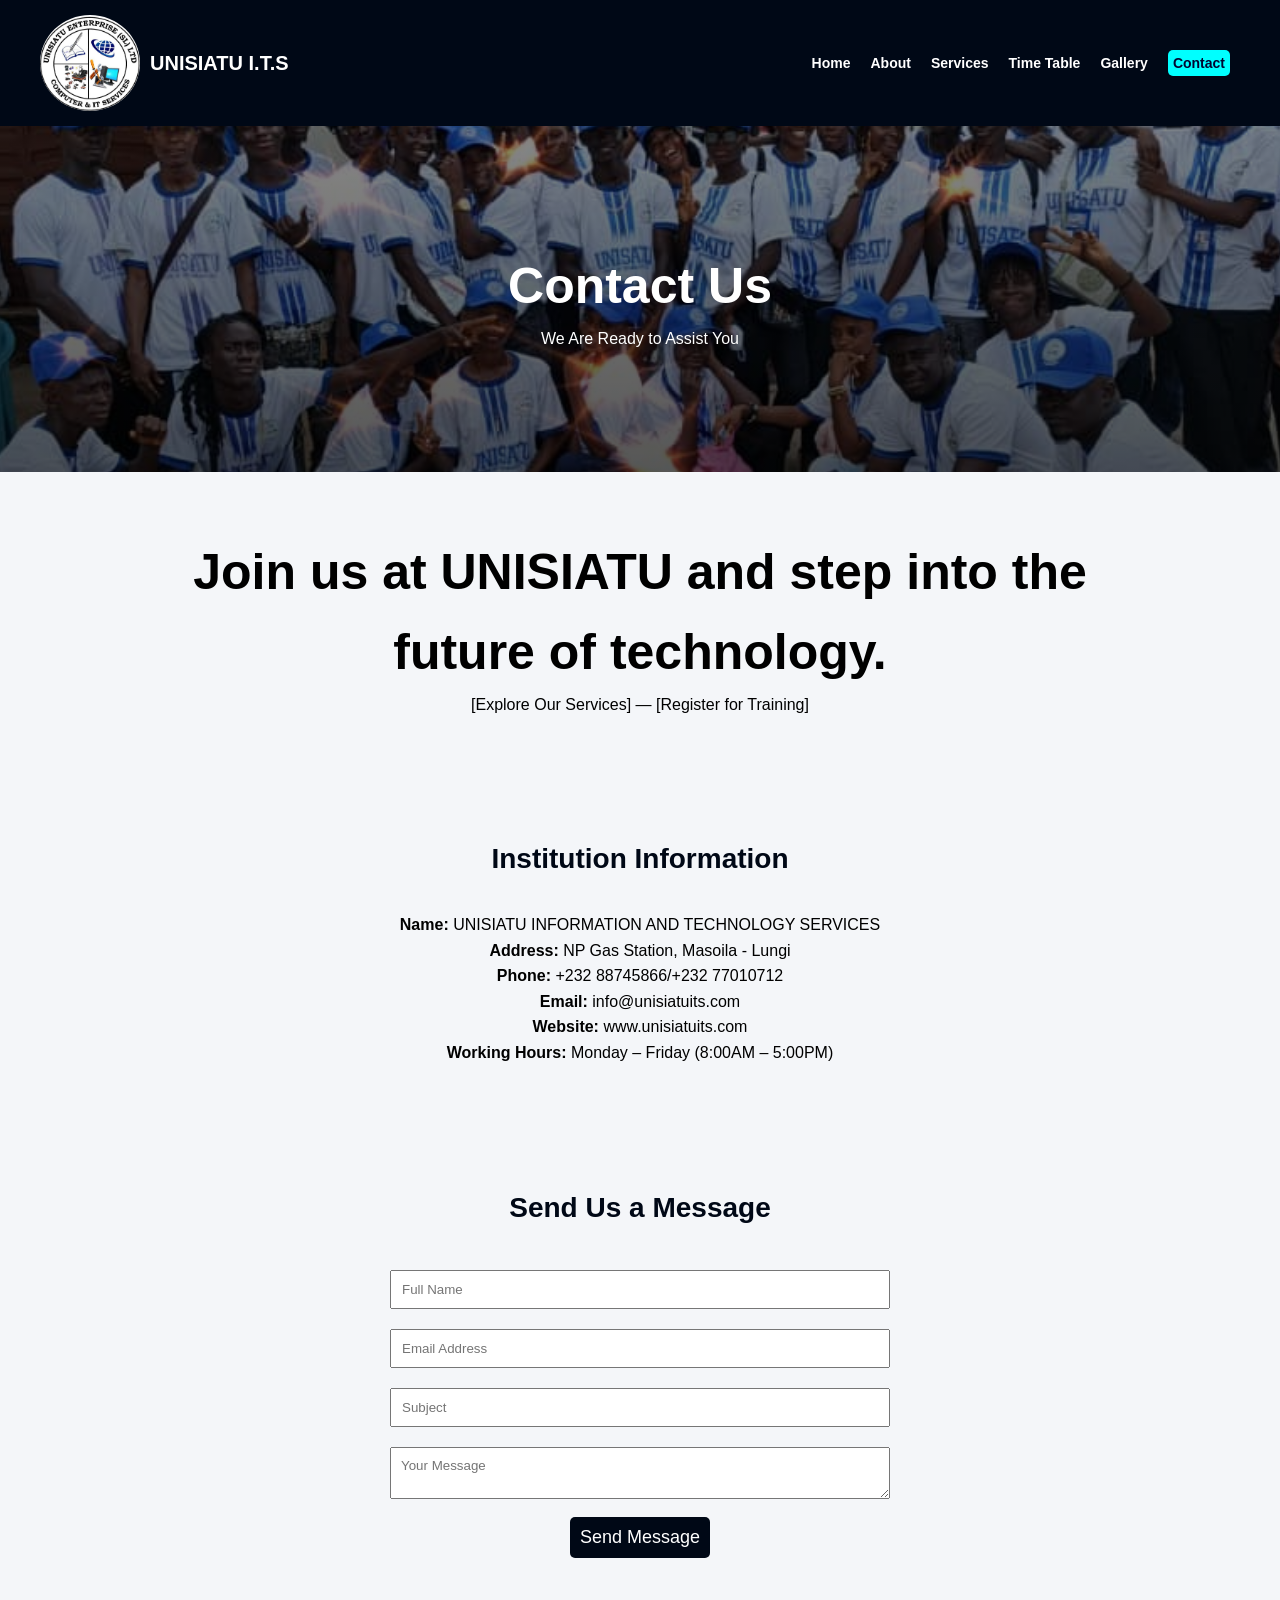
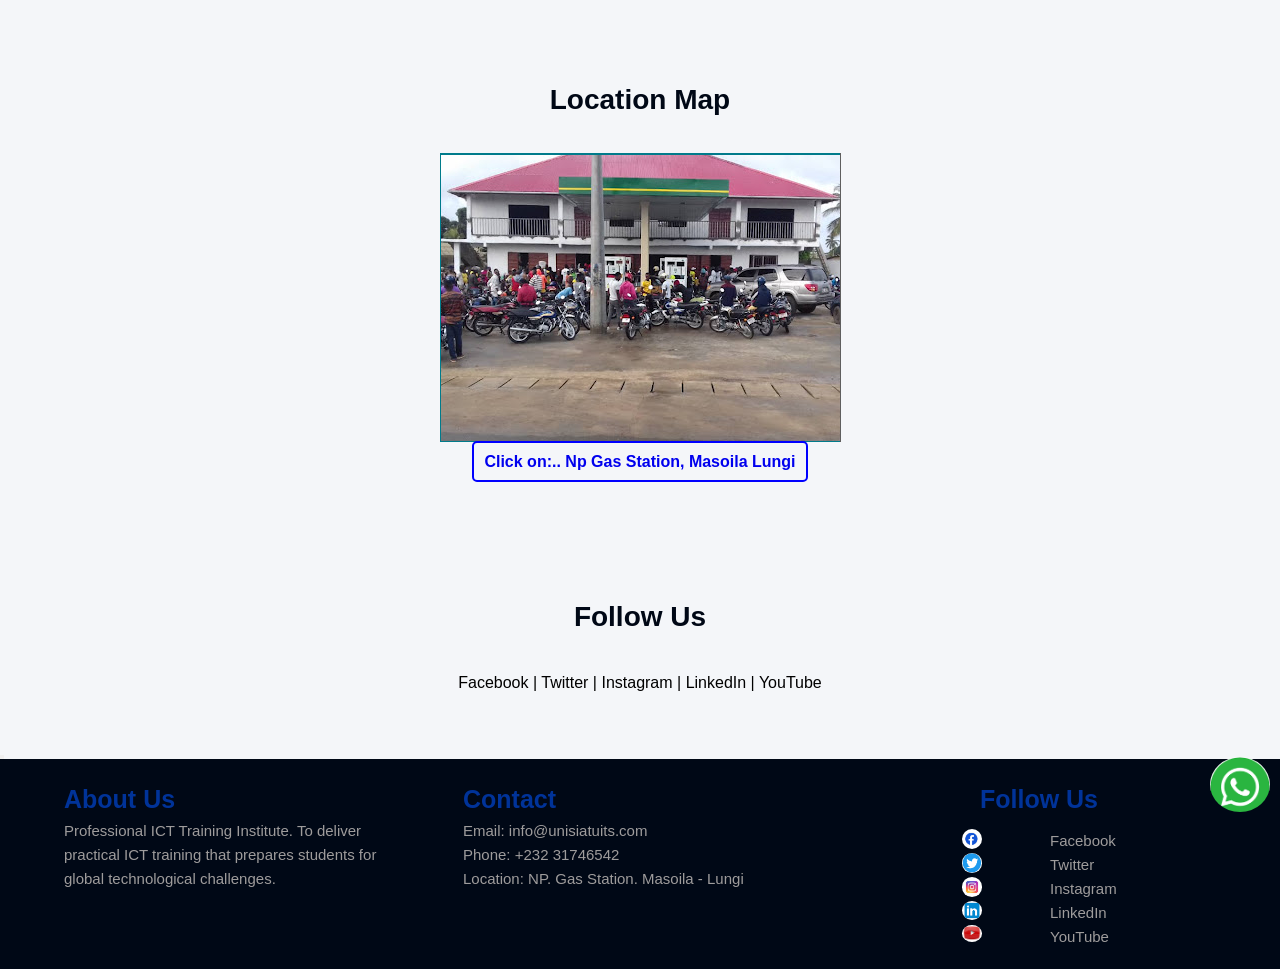
<file: contact.html>
<!DOCTYPE html>
<html>

<head>
  <title>Contact Us - UNISIATU I.T.S</title>
  <link rel="stylesheet" href="./css/style.css">
</head>

<body>

  <header>
    <div class="logo">
      <img src="./images/unisiatu logo.png" alt="unisiatu logo">
      <p>UNISIATU I.T.S</p>
    </div>
    <nav>
      <ul>
        <li><a href="index.html">Home</a></li>
        <li><a href="about.html">About</a></li>
        <li><a href="services.html">Services</a></li>
        <li><a href="timetable.html">Time Table</a></li>
        <li><a href="gallery.html">Gallery</a></li>
        <li><a href="contact.html" class="active">Contact</a></li>
      </ul>
    </nav>
  </header>

  <section class="hero">
    <h1>Contact Us</h1>
    <p>We Are Ready to Assist You</p>
  </section>

  <section>
    <h1>Join us at UNISIATU and step into the future of technology.</h1>
    <p>[Explore Our Services] — [Register for Training]
    </p>
  </section>
  <section>
    <h2 class="section-title">Institution Information</h2>
    <p><strong>Name:</strong> UNISIATU INFORMATION AND TECHNOLOGY SERVICES</p>
    <p><strong>Address:</strong> NP Gas Station, Masoila - Lungi </p>
    <p><strong>Phone:</strong> +232 88745866/+232 77010712</p>
    <p><strong>Email:</strong> info@unisiatuits.com</p>
    <p><strong>Website:</strong> www.unisiatuits.com</p>
    <p><strong>Working Hours:</strong> Monday – Friday (8:00AM – 5:00PM)</p>
  </section>

  <section>
    <h2 class="section-title">Send Us a Message</h2>
    <form>
      <input type="text" placeholder="Full Name" required>
      <input type="email" placeholder="Email Address" required>
      <input type="text" placeholder="Subject" required>
      <textarea placeholder="Your Message"></textarea>
      <button style="border-radius: 5px;"><a href="https://wa.me/23231746542" target="_blank"
          style="text-decoration: none; color: white;">Send Message</a></button>
    </form>
  </section>

  <section>
    <h2 class="section-title">Location Map</h2>
    <a href="https://maps.app.goo.gl/gE3BAxGTrnsXRcr2A"><img src="./images/unisiatu buinding.png" alt=""></a>
    <p><a href="https://maps.app.goo.gl/gE3BAxGTrnsXRcr2A"
        style="text-decoration: none; font-weight: bold; border: 2px solid blue; border-radius: 5px; padding: 10px;">Click
        on:.. Np Gas Station, Masoila Lungi</a></p>
  </section>

  <section>
    <h2 class="section-title">Follow Us</h2>
    <p>Facebook | Twitter | Instagram | LinkedIn | YouTube</p>
  </section>

  <div  class="whatsapp">
    <button><a href="https://wa.me/23288745866" target="_blank"><img class="wa-me" src="./images/whatsapp.png" alt=""></a></button>
  </div>

  <footer>
    <div class="footer-container">
      <div>
        <h3>About Us</h3>
        <p>Professional ICT Training Institute. To deliver practical ICT training that prepares students for global
          technological challenges.</p>
      </div>
      <div>
        <h3>Contact</h3>
        <p>Email: info@unisiatuits.com</p>
        <p>Phone: +232 31746542</p>
        <p>Location: NP. Gas Station. Masoila - Lungi</p>
      </div>
      <div>
        <h3 class="fot">Follow Us</h3>
        <div>
          <div class="us">
            <img class="icons" src="./images/facebook.png" alt="">
            <p>Facebook</p>
          </div>
          <div class="us"><img class="icons" src="./images/tweeter.png" alt="">
            <p>Twitter</p>
          </div>

          <div class="us"><img class="icons" src="./images/Instagram.jpeg" alt="">
            <p>Instagram</p>
          </div>
          <div class="us"><img class="icons" src="./images/linkedin.png" alt="">
            <p>LinkedIn</p>
          </div>
          <div class="us"><img class="icons" src="./images/youtube.jpeg" alt="">
            <p>YouTube</p>
          </div>
        </div>
      </div>
    </div>

  </footer>

</body>

</html>
</file>
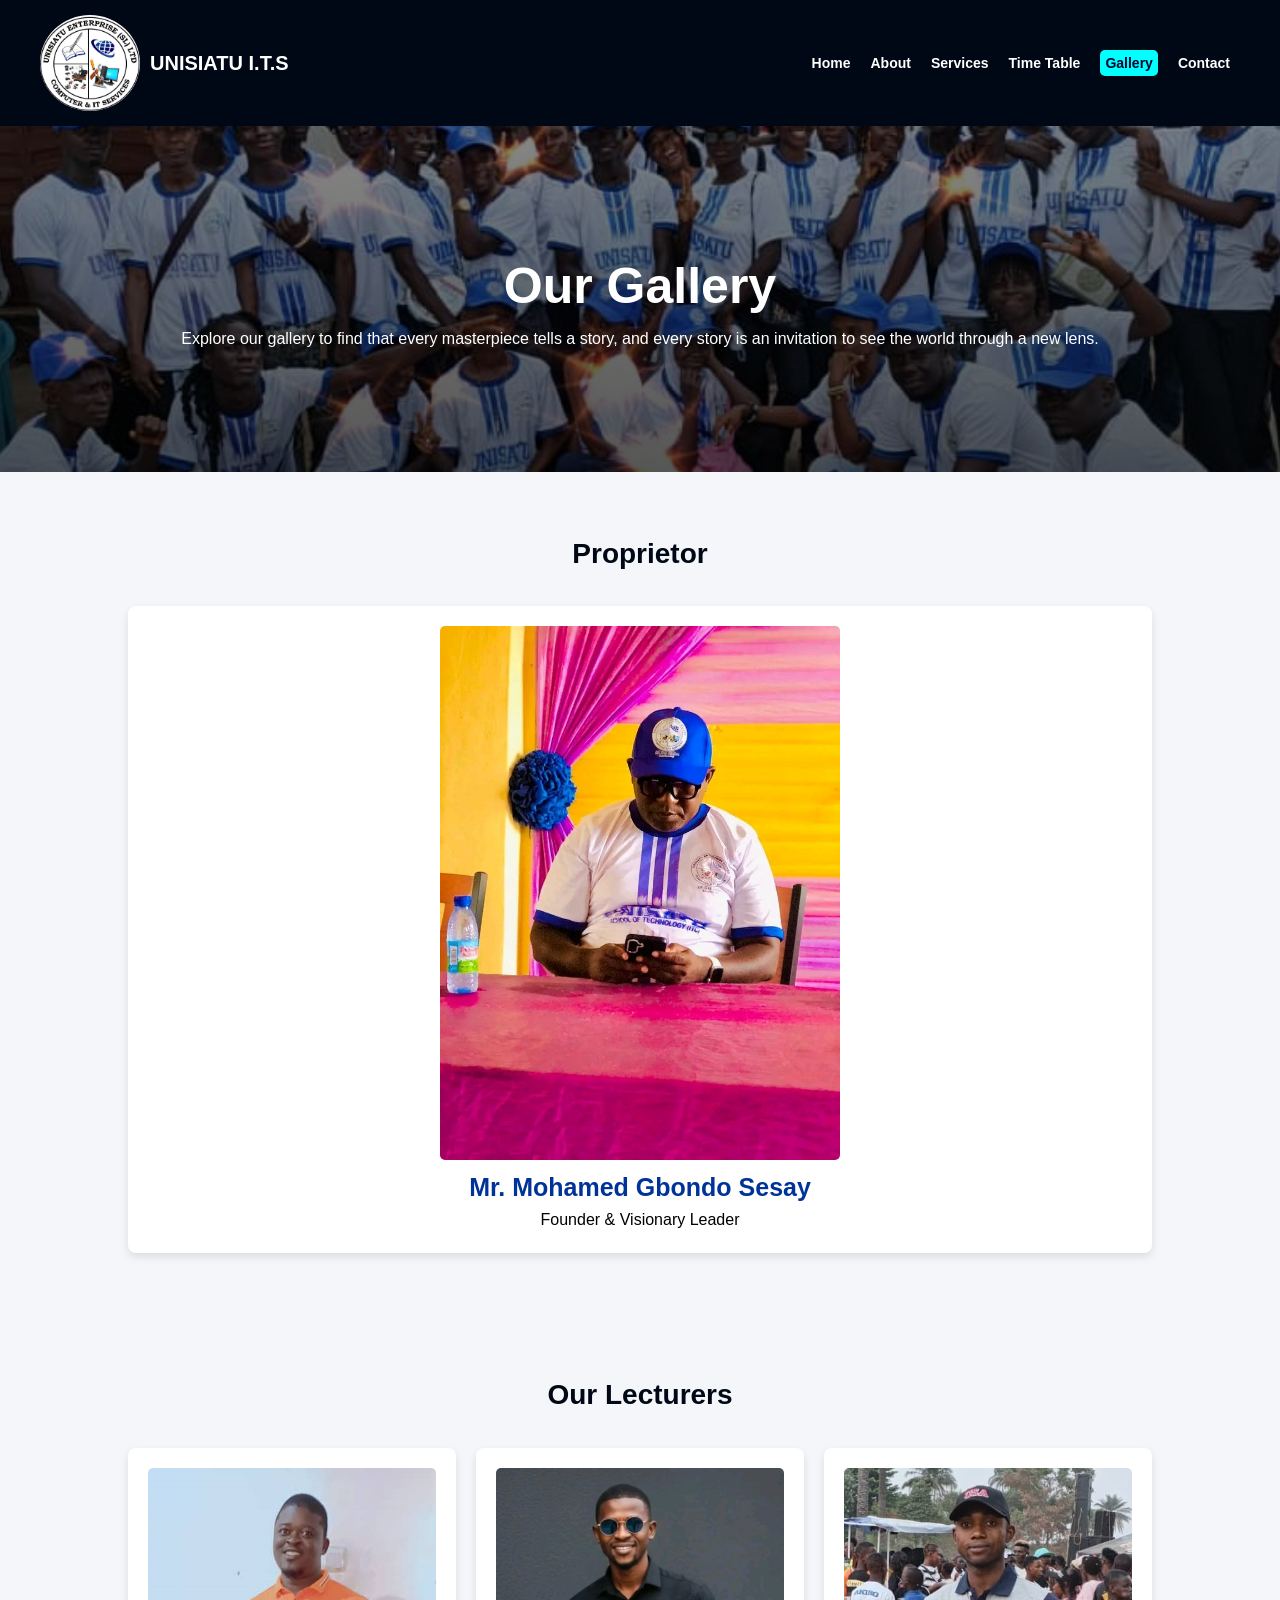
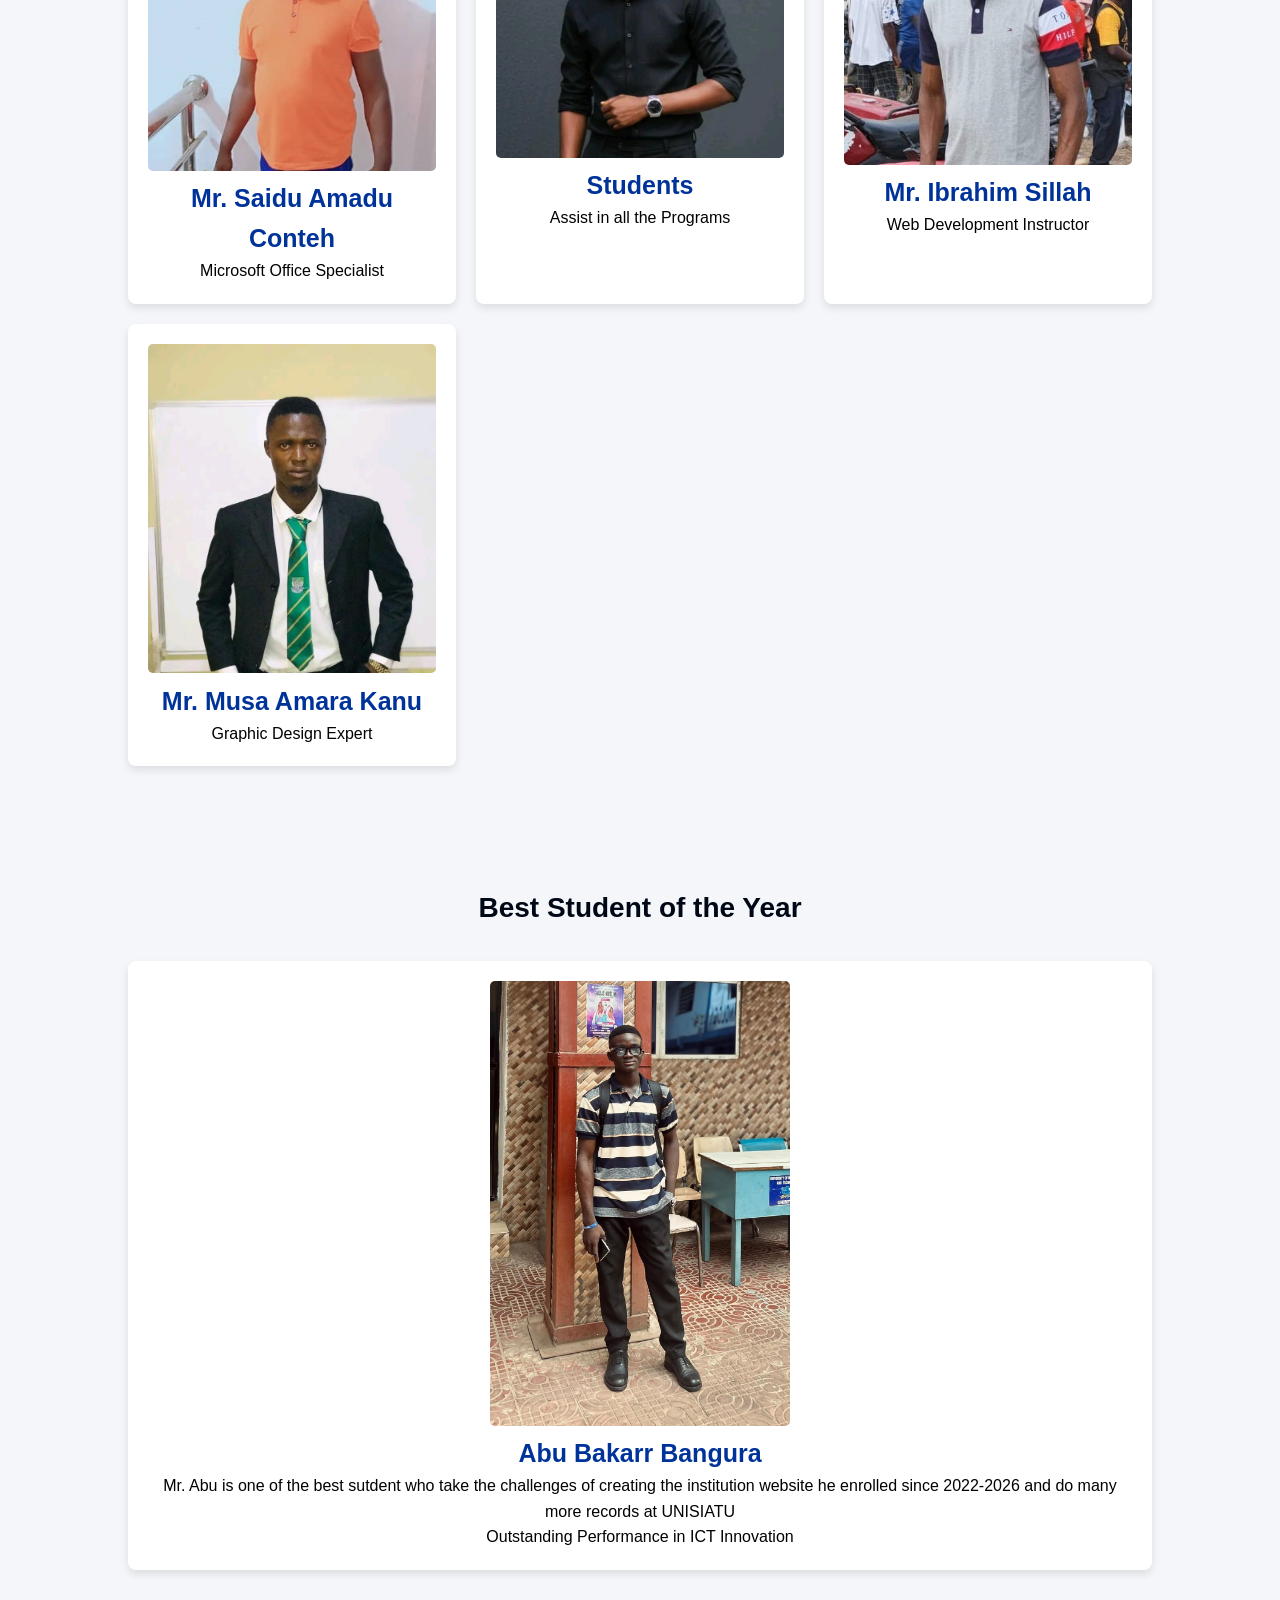
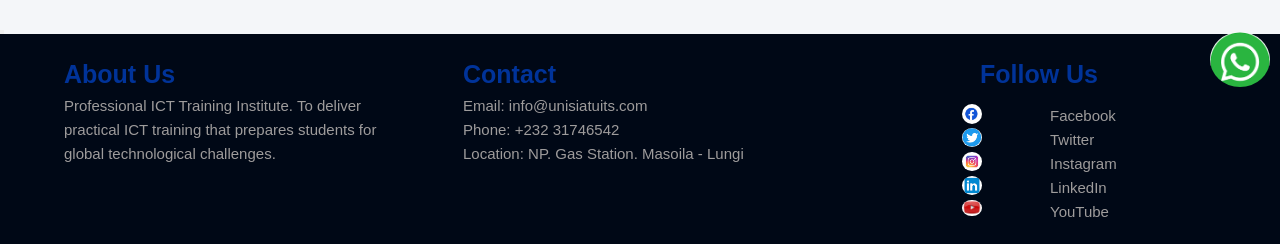
<file: gallery.html>
<!DOCTYPE html>
<html>

<head>
  <title>Gallery - UNISIATU I.T.S</title>
  <link rel="stylesheet" href="./css/style.css">
</head>

<body>

  <header>
    <div class="logo">
      <img src="./images/unisiatu logo.png" alt="unisiatu logo">
      <p>UNISIATU I.T.S</p>
    </div>
    <nav>
      <ul>
        <li><a href="index.html">Home</a></li>
        <li><a href="about.html">About</a></li>
        <li><a href="services.html">Services</a></li>
        <li><a href="timetable.html">Time Table</a></li>
        <li><a href="gallery.html" class="active">Gallery</a></li>
        <li><a href="contact.html">Contact</a></li>
      </ul>
    </nav>
  </header>

  <section class="hero">
    <h1>Our Gallery</h1>
    <p>Explore our gallery to find that every masterpiece tells a story, and every story is an invitation to see the world through a new lens.</p>
  </section>

  <section>
    <h2 class="section-title">Proprietor</h2>
    <div class="card">
      <img src="./images/mohamed gbondo (2).png" alt="gbondo" style="max-width: 400PX" ;>
      <h3>Mr. Mohamed Gbondo Sesay</h3>
      <p>Founder & Visionary Leader</p>
    </div>
  </section>

  <section>
    <h2 class="section-title">Our Lecturers</h2>
    <div class="card-container">
      <div class="card">
        <img src="./images/mr. sac.jpeg" alt="">
        <h3>Mr. Saidu Amadu Conteh</h3>
        <p>Microsoft Office Specialist</p>
      </div>
      <div class="card">
        <img src="./images/amara.jpeg" alt="">
        <h3>Students</h3>
        <p>Assist in all the Programs</p>
      </div>
      <div class="card">
        <img src="./images/sillah.jpeg" alt="">
        <h3>Mr. Ibrahim Sillah</h3>
        <p>Web Development Instructor</p>
      </div>
      <div class="card">
        <img src="./images/musa.jpeg" alt="">
        <h3>Mr. Musa Amara Kanu</h3>
        <p>Graphic Design Expert</p>
      </div>
    </div>
  </section>

  <section>
    <h2 class="section-title">Best Student of the Year</h2>
    <div class="card">
      <img src="./images/abu bakarr bangura.jpg" alt="Best Student" style="max-width: 300PX;">
      <h3>Abu Bakarr Bangura</h3>
      <p>Mr. Abu is one of the best sutdent who take the challenges of creating the institution website he enrolled
        since 2022-2026 and do many more records at UNISIATU </p>
      <p>Outstanding Performance in ICT Innovation</p>
    </div>
  </section>

<div  class="whatsapp">
    <button><a href="https://wa.me/23288745866" target="_blank"><img class="wa-me" src="./images/whatsapp.png" alt=""></a></button>
  </div>

  <footer>
    <div class="footer-container">
      <div>
        <h3>About Us</h3>
        <p>Professional ICT Training Institute. To deliver practical ICT training that prepares students for global
          technological challenges.</p>
      </div>
      <div>
        <h3>Contact</h3>
        <p>Email: info@unisiatuits.com</p>
        <p>Phone: +232 31746542</p>
        <p>Location: NP. Gas Station. Masoila - Lungi</p>
      </div>
      <div>
        <h3 class="fot">Follow Us</h3>
        <div>
          <div class="us">
            <img class="icons" src="./images/facebook.png" alt="">
            <p>Facebook</p>
          </div>
          <div class="us"><img class="icons" src="./images/tweeter.png" alt="">
            <p>Twitter</p>
          </div>

          <div class="us"><img class="icons" src="./images/Instagram.jpeg" alt="">
            <p>Instagram</p>
          </div>
          <div class="us"><img class="icons" src="./images/linkedin.png" alt="">
            <p>LinkedIn</p>
          </div>
          <div class="us"><img class="icons" src="./images/youtube.jpeg" alt="">
            <p>YouTube</p>
          </div>
        </div>
      </div>
    </div>

  </footer>

</body>

</html>
</file>
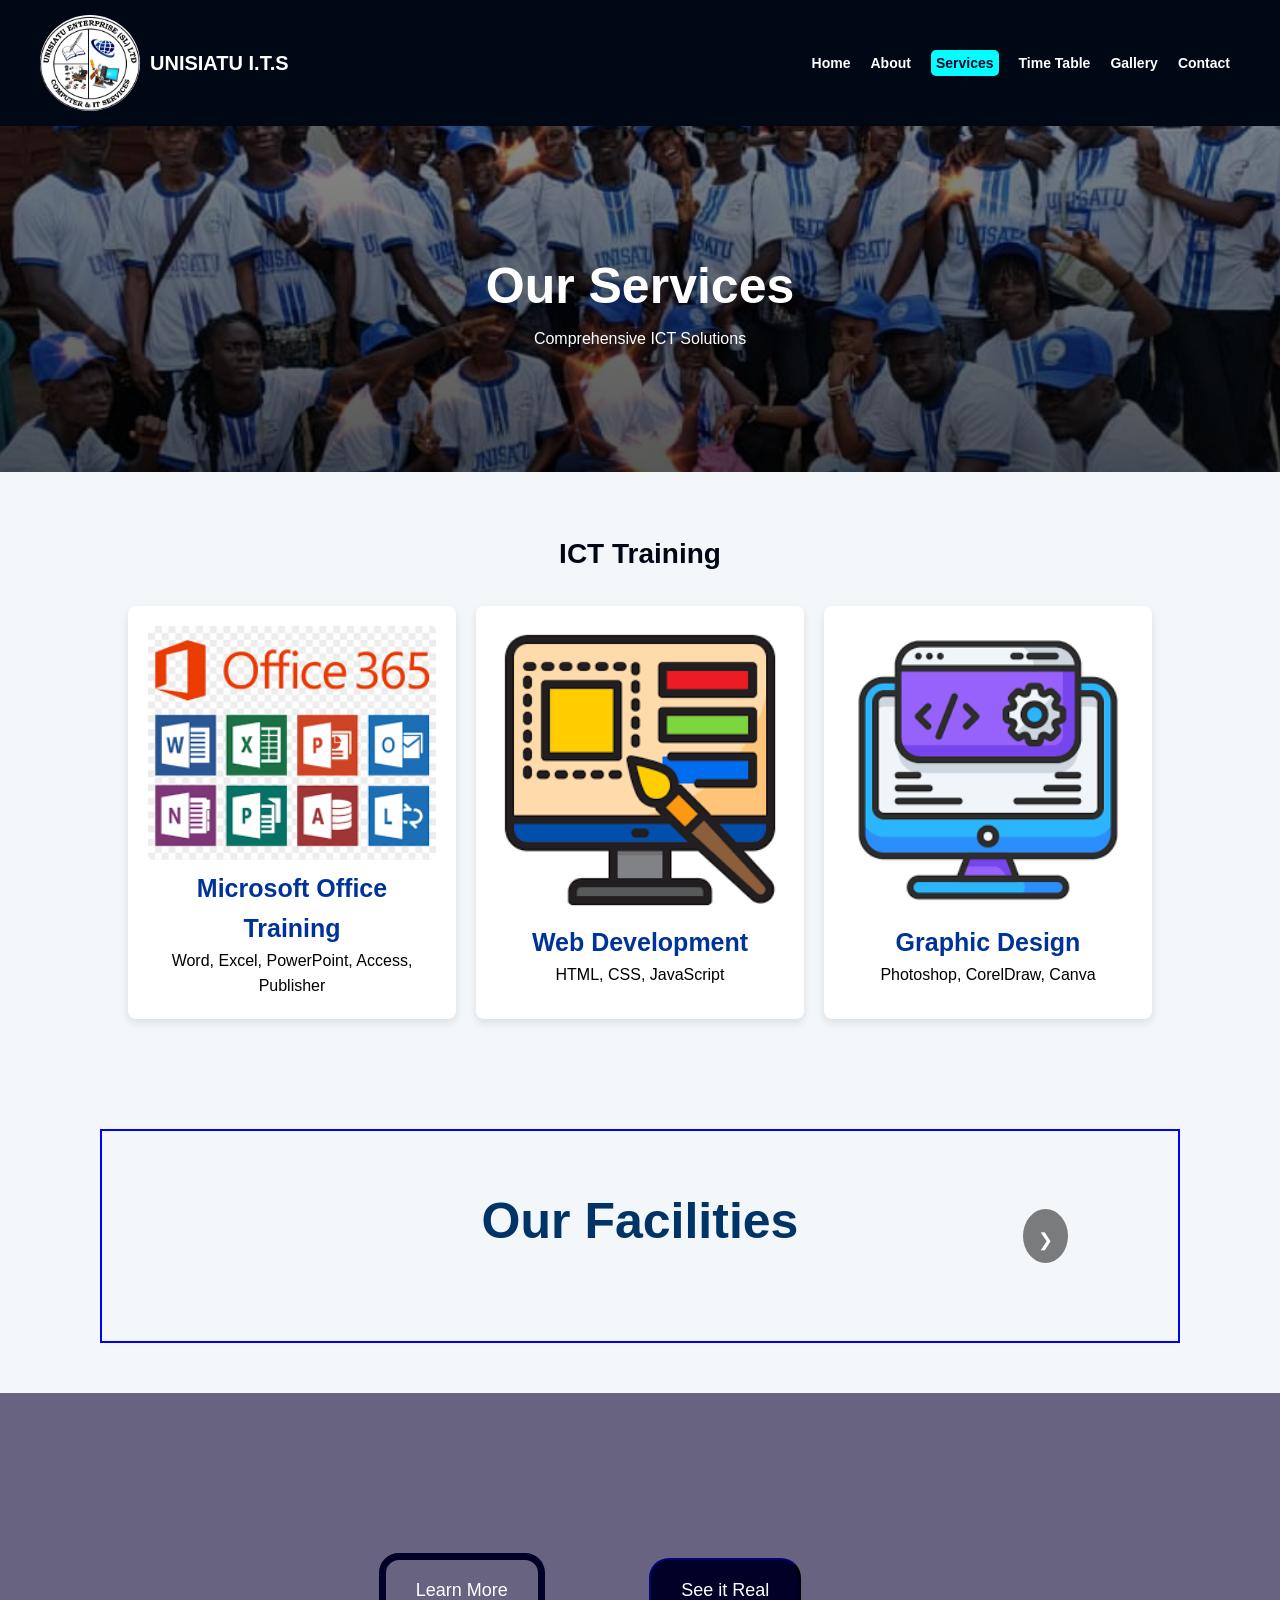
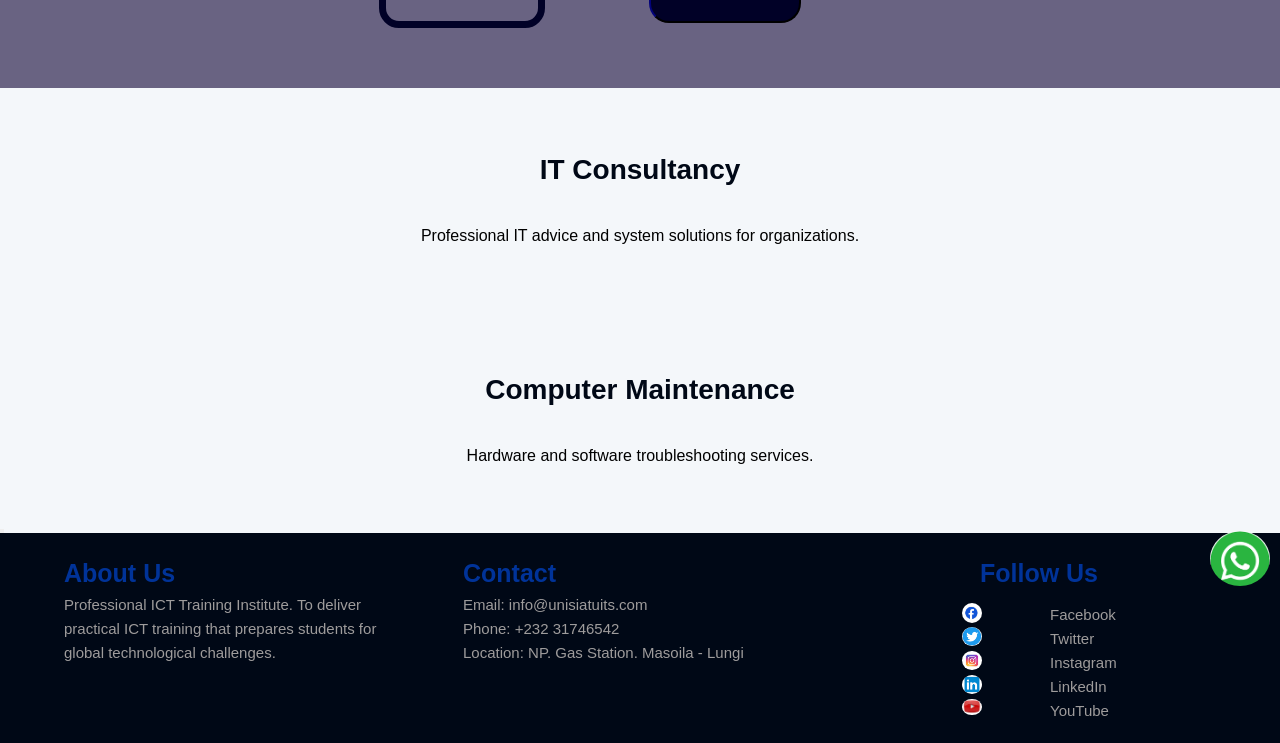
<file: services.html>
<!DOCTYPE html>
<html>

<head>
  <title>Services - UNISIATU I.T.S</title>
  <link rel="stylesheet" href="./css/style.css">
  <link rel="stylesheet" href="./css/services.css">
</head>

<body>

  <header>
    <div class="logo">
      <img src="./images/unisiatu logo.png" alt="unisiatu logo">
      <p>UNISIATU I.T.S</p>
    </div>
    <nav>
      <ul>
        <li><a href="index.html">Home</a></li>
        <li><a href="about.html">About</a></li>
        <li><a href="services.html" class="active">Services</a></li>
        <li><a href="timetable.html">Time Table</a></li>
        <li><a href="gallery.html">Gallery</a></li>
        <li><a href="contact.html">Contact</a></li>
      </ul>
    </nav>
  </header>

  <section class="hero">
    <h1>Our Services</h1>
    <p>Comprehensive ICT Solutions</p>
  </section>

  <section>
    <h2 class="section-title">ICT Training</h2>
    <div class="card-container">
      <div class="card">
        <img src="./images/ms office icon.png" alt="Office">
        <h3>Microsoft Office Training</h3>
        <p>Word, Excel, PowerPoint, Access, Publisher</p>
      </div>
      <div class="card">
        <img src="./images/graphics design.png" alt="designing tools">
        <h3>Web Development</h3>
        <p>HTML, CSS, JavaScript</p>
      </div>
      <div class="card">
        <img src="./images/web development.png" alt="">
        <h3>Graphic Design</h3>
        <p>Photoshop, CorelDraw, Canva</p>
      </div>
    </div>
  </section>

  <section style="padding: 50px 50px; margin: 50px 100px; border: 2px solid blue;" class="video-section">
    <h1>Our Facilities</h1>
  <button style="margin-right: 100px;" class="next"><a href="activites.html">&#10095;</a></button>    
</section>

  <section style="background-color: rgba(13, 0, 49, 0.596);">
    <button class="learn-more"><a href="component.html">Learn More</a></button>
  <button class="get-more"><a href="tutorials.html"> See it Real</a></button>
  </section>

  <section>
    <h2 class="section-title">IT Consultancy</h2>
    <p>Professional IT advice and system solutions for organizations.</p>
  </section>
  
  <section>
    <h2 class="section-title">Computer Maintenance</h2>
    <p>Hardware and software troubleshooting services.</p>
  </section>

  <div  class="whatsapp">
    <button><a href="https://wa.me/23288745866" target="_blank"><img class="wa-me" src="./images/whatsapp.png" alt=""></a></button>
  </div>

  <footer>
    
    <div class="footer-container">
      <div>
        <h3>About Us</h3>
        <p>Professional ICT Training Institute. To deliver practical ICT training that prepares students for global
          technological challenges.</p>
      </div>
      <div>
        <h3>Contact</h3>
        <p>Email: info@unisiatuits.com</p>
        <p>Phone: +232 31746542</p>
        <p>Location: NP. Gas Station. Masoila - Lungi</p>
      </div>
      <div>
        <h3 class="fot">Follow Us</h3>
        <div>
          <div class="us">
            <img class="icons" src="./images/facebook.png" alt="">
            <p>Facebook</p>
          </div>
          <div class="us"><img class="icons" src="./images/tweeter.png" alt="">
            <p>Twitter</p>
          </div>

          <div class="us"><img class="icons" src="./images/Instagram.jpeg" alt="">
            <p>Instagram</p>
          </div>
          <div class="us"><img class="icons" src="./images/linkedin.png" alt="">
            <p>LinkedIn</p>
          </div>
          <div class="us"><img class="icons" src="./images/youtube.jpeg" alt="">
            <p>YouTube</p>
          </div>
        </div>
      </div>
    </div>

  </footer>

</body>

</html>
</file>
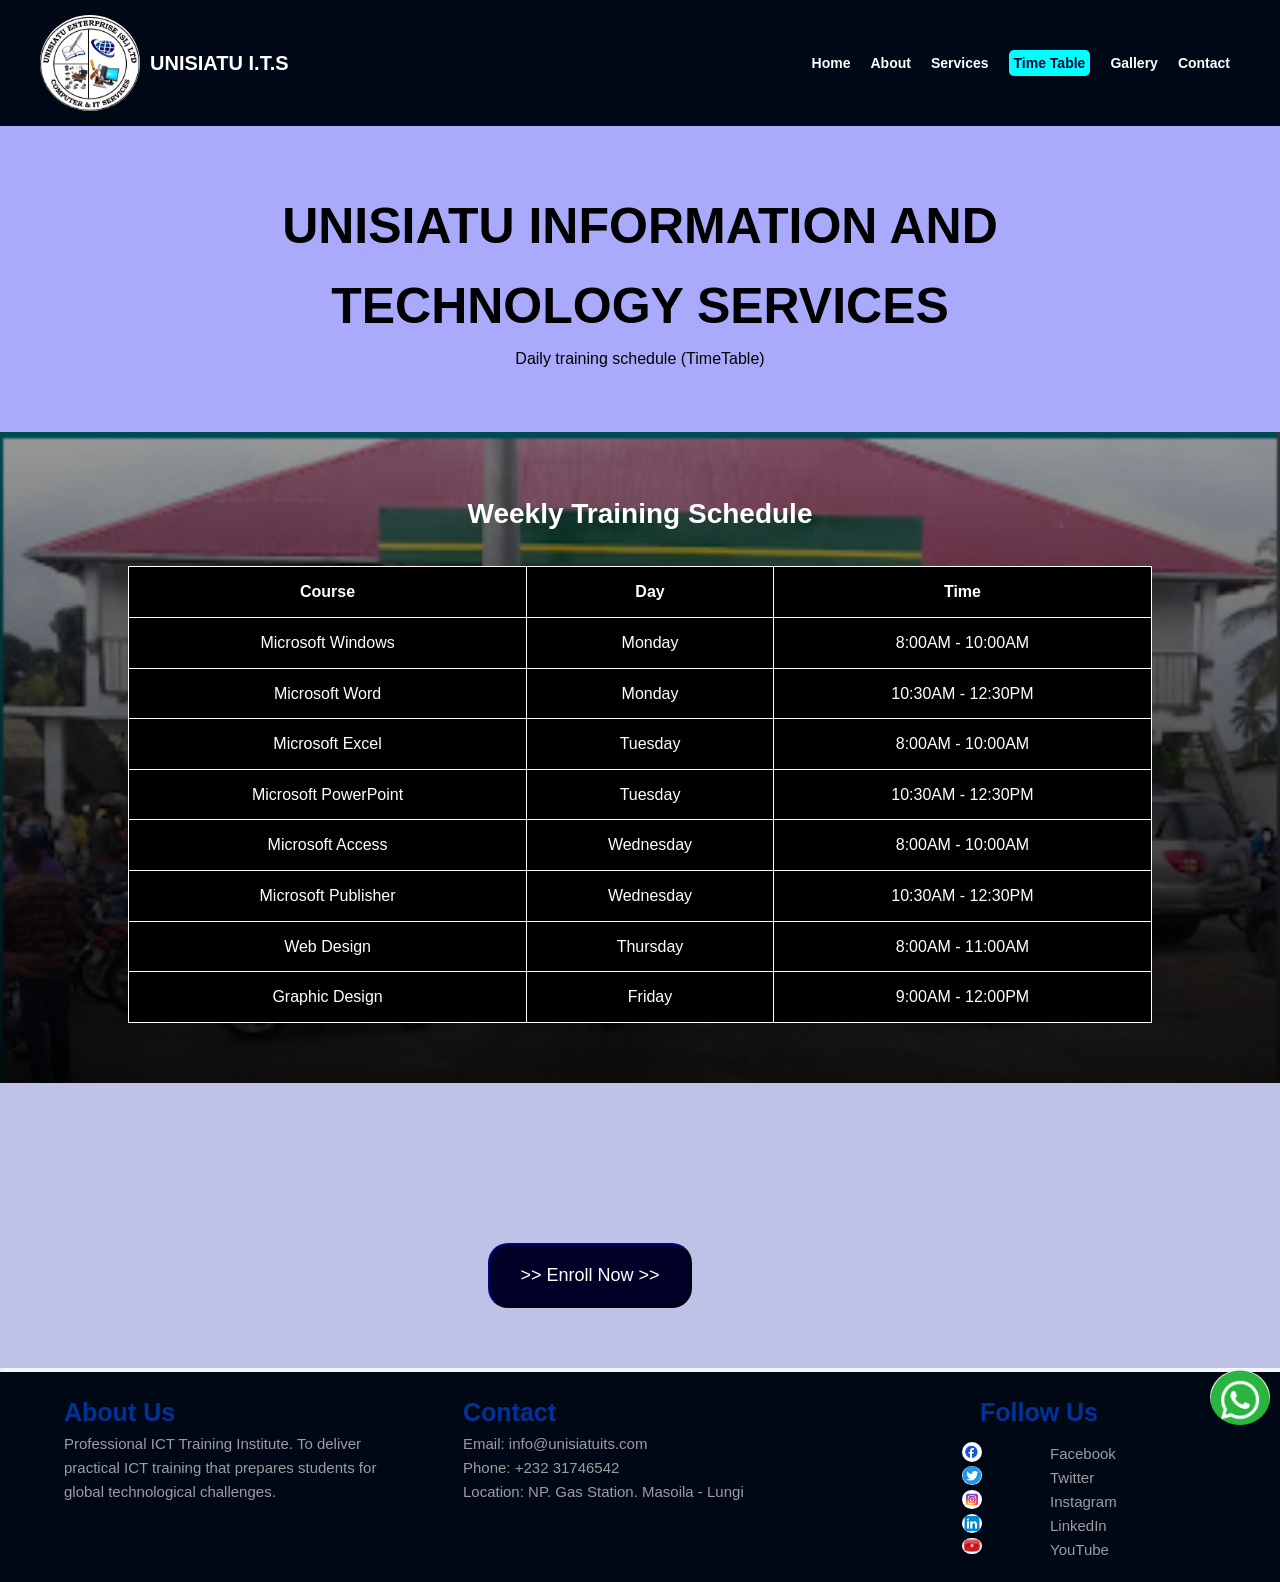
<file: timetable.html>
<!DOCTYPE html>
<html>

<head>
  <title>Time Table - UNISIATU I.T.S</title>
  <link rel="stylesheet" href="./css/style.css">
</head>

<body>

  <header>
    <div class="logo">
      <img src="./images/unisiatu logo.png" alt="unisiatu logo">
      <p>UNISIATU I.T.S</p>
    </div>
    <nav>
      <ul>
        <li><a href="index.html">Home</a></li>
        <li><a href="about.html">About</a></li>
        <li><a href="services.html">Services</a></li>
        <li><a href="timetable.html" class="active">Time Table</a></li>
        <li><a href="gallery.html">Gallery</a></li>
        <li><a href="contact.html">Contact</a></li>
      </ul>
    </nav>
  </header>

  <section class="page-header" style="background-color: rgba(0, 0, 255, 0.308);">
    <h1>UNISIATU INFORMATION AND TECHNOLOGY SERVICES</h1>
    <p>Daily training schedule (TimeTable)</p>
</section>
  <section class="timetable">
    <h2 class="section-title" style="color: white;">Weekly Training Schedule</h2>

    <table>
      <tr>
        <th>Course</th>
        <th>Day</th>
        <th>Time</th>
      </tr>
      <tr>
        <td>Microsoft Windows</td>
        <td>Monday</td>
        <td>8:00AM - 10:00AM</td>
      </tr>
      <tr>
        <td>Microsoft Word</td>
        <td>Monday</td>
        <td>10:30AM - 12:30PM</td>
      </tr>
      <tr>
        <td>Microsoft Excel</td>
        <td>Tuesday</td>
        <td>8:00AM - 10:00AM</td>
      </tr>
      <tr>
        <td>Microsoft PowerPoint</td>
        <td>Tuesday</td>
        <td>10:30AM - 12:30PM</td>
      </tr>
      <tr>
        <td>Microsoft Access</td>
        <td>Wednesday</td>
        <td>8:00AM - 10:00AM</td>
      </tr>
      <tr>
        <td>Microsoft Publisher</td>
        <td>Wednesday</td>
        <td>10:30AM - 12:30PM</td>
      </tr>
      <tr>
        <td>Web Design</td>
        <td>Thursday</td>
        <td>8:00AM - 11:00AM</td>
      </tr>
      <tr>
        <td>Graphic Design</td>
        <td>Friday</td>
        <td>9:00AM - 12:00PM</td>
      </tr>
    </table>
  </section> 

  <section style="background-color: rgb(190, 194, 231);">
  <button class="get-more"><a href="admit.html"> >> Enroll Now >> </a></button>
  </section>

  <div  class="whatsapp">
    <button><a href="https://wa.me/23288745866" target="_blank"><img class="wa-me" src="./images/whatsapp.png" alt=""></a></button>
  </div>

  <footer>
    <div class="footer-container">
      <div>
        <h3>About Us</h3>
        <p>Professional ICT Training Institute. To deliver practical ICT training that prepares students for global
          technological challenges.</p>
      </div>
      <div>
        <h3>Contact</h3>
        <p>Email: info@unisiatuits.com</p>
        <p>Phone: +232 31746542</p>
        <p>Location: NP. Gas Station. Masoila - Lungi</p>
      </div>
      <div>
        <h3 class="fot">Follow Us</h3>
        <div>
          <div class="us">
            <img class="icons" src="./images/facebook.png" alt="">
            <p>Facebook</p>
          </div>
          <div class="us"><img class="icons" src="./images/tweeter.png" alt="">
            <p>Twitter</p>
          </div>

          <div class="us"><img class="icons" src="./images/Instagram.jpeg" alt="">
            <p>Instagram</p>
          </div>
          <div class="us"><img class="icons" src="./images/linkedin.png" alt="">
            <p>LinkedIn</p>
          </div>
          <div class="us"><img class="icons" src="./images/youtube.jpeg" alt="">
            <p>YouTube</p>
          </div>
        </div>
      </div>
    </div>

  </footer>

</body>

</html>
</file>
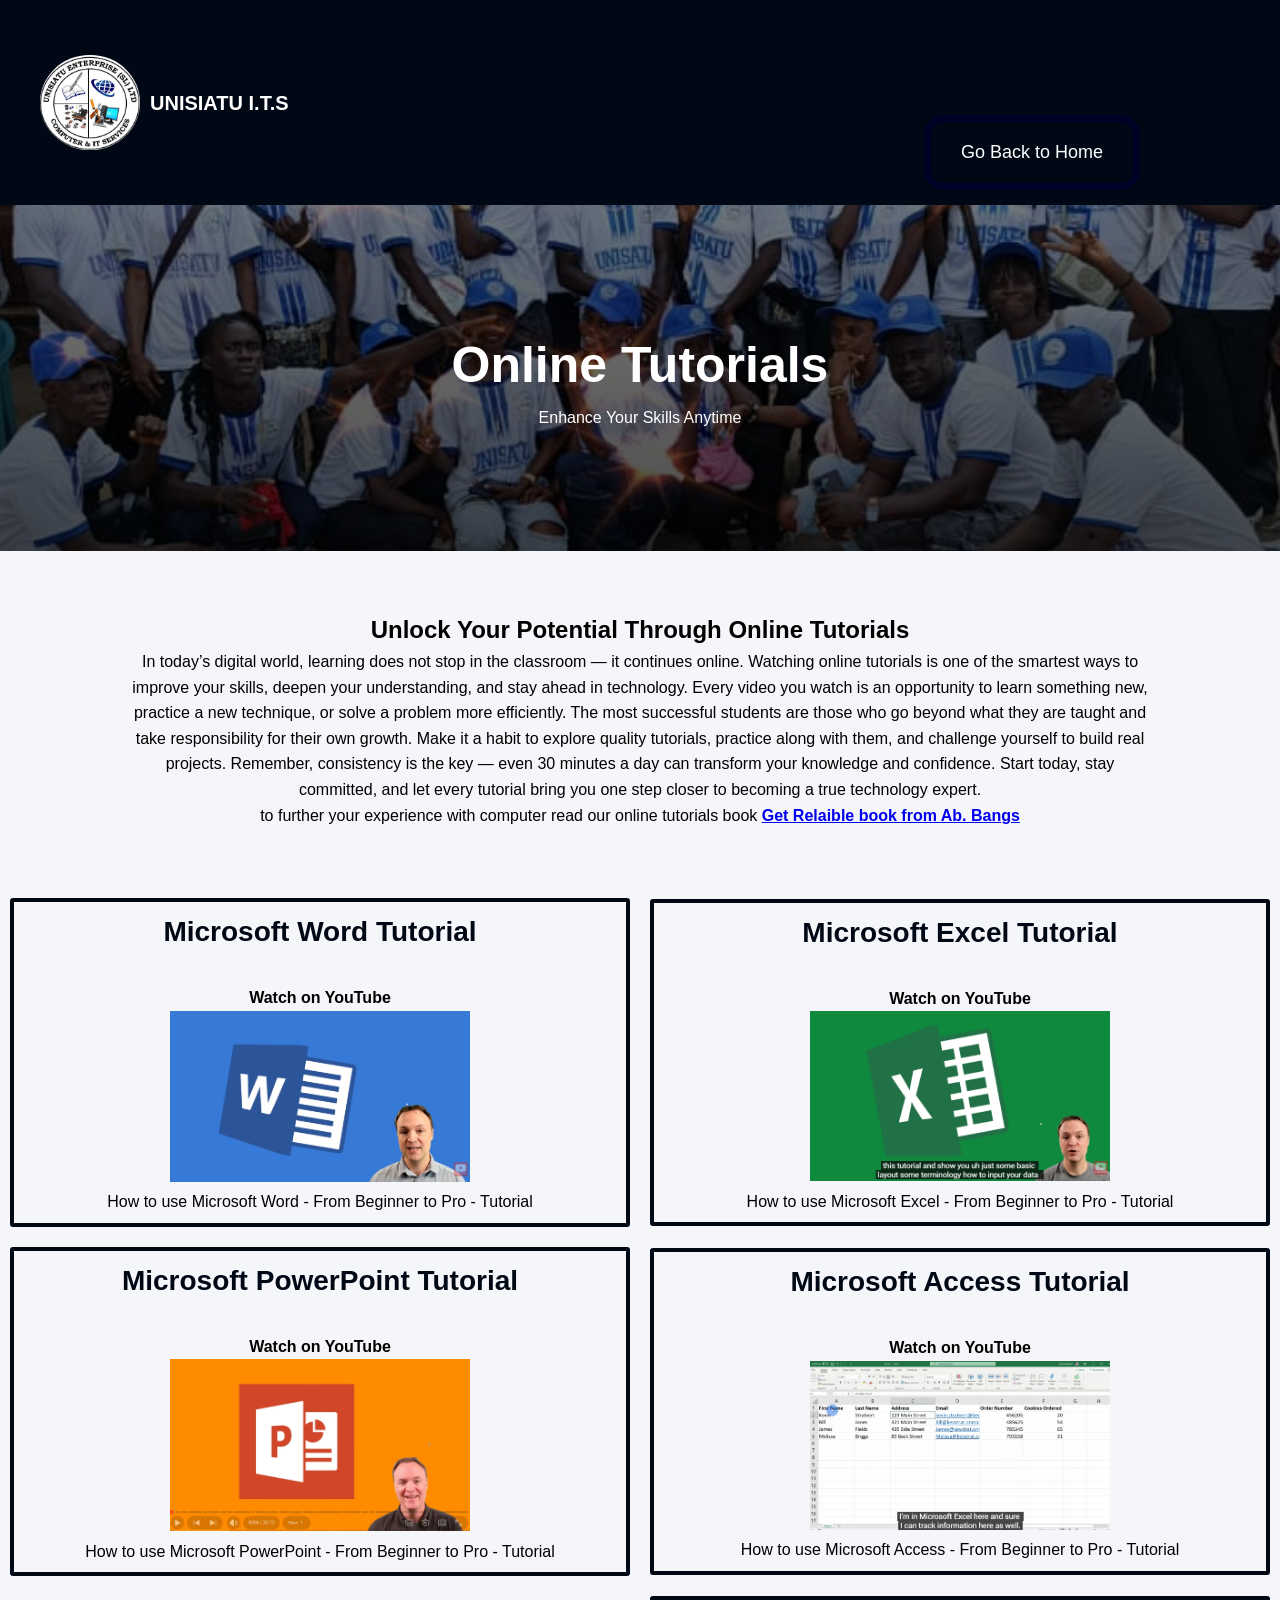
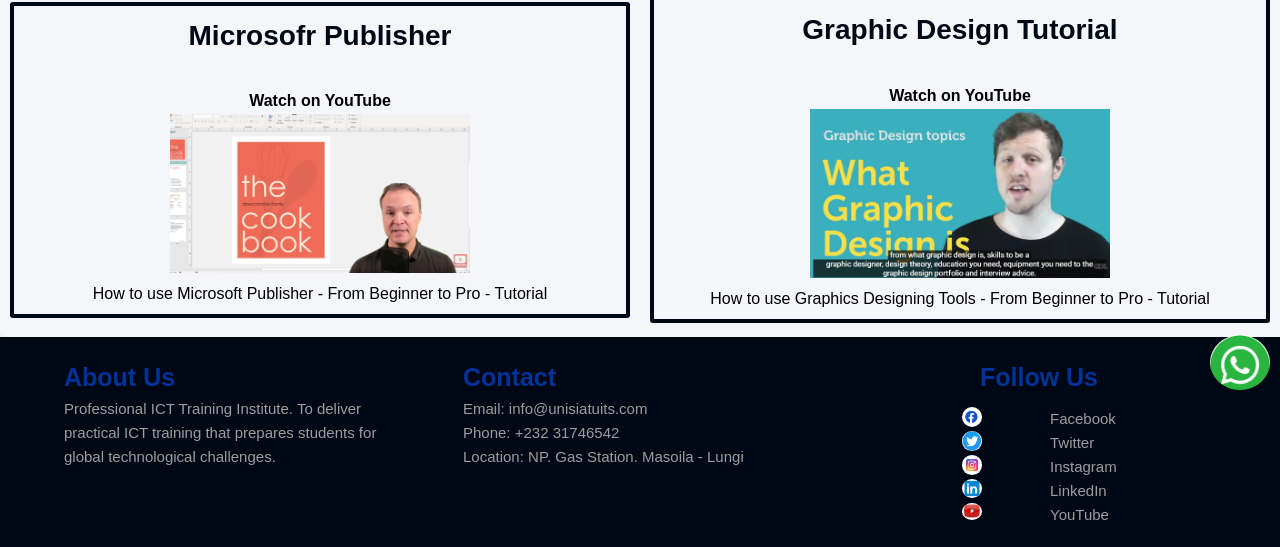
<file: tutorials.html>
<!DOCTYPE html>
<html>

<head>
  <title>Tutorials - UNISIATU I.T.S</title>
  <link rel="stylesheet" href="./css/style.css">
</head>

<body>

  <header>
    <div class="logo">
      <img src="./images/unisiatu logo.png" alt="unisiatu logo">
      <p>UNISIATU I.T.S</p>
    </div>
    <nav>
      <button class="learn-more"><a href="index.html">Go Back to Home</a></button>
    </nav>
  </header>

  <section class="hero">
    <h1>Online Tutorials</h1>
    <p>Enhance Your Skills Anytime</p>
  </section>
<section>
  <h2>Unlock Your Potential Through Online Tutorials</h2>
  <p>In today’s digital world, learning does not stop in the classroom — it continues online. Watching online tutorials is one of the smartest ways to improve your skills, deepen your understanding, and stay ahead in technology. Every video you watch is an opportunity to learn something new, practice a new technique, or solve a problem more efficiently. The most successful students are those who go beyond what they are taught and take responsibility for their own growth. Make it a habit to explore quality tutorials, practice along with them, and challenge yourself to build real projects. Remember, consistency is the key — even 30 minutes a day can transform your knowledge and confidence. Start today, stay committed, and let every tutorial bring you one step closer to becoming a true technology expert.</p>
  <p>to further your experience with computer read our online tutorials book <strong><a href="https://www.computer-pdf.com/computer-science/?utm_source=chatgpt.com">Get Relaible book from Ab. Bangs</a></strong></p>
</section>
  <div class="video">
    <section class="border">
      <h2 class="section-title">Microsoft Word Tutorial</h2>
      <p><strong>Watch on YouTube</strong></p>
      <a href="https://www.youtube.com/watch?v=HC13M8FGlNc&list=PLmkaw6oRnRv8UYcRLpxon4rPQm_pud8nd&index=1&pp=iAQB"
        target="_blank"><img src="./images/word.png" alt="" style="max-width: 500px;"></a>
      <p>How to use Microsoft Word - From Beginner to Pro - Tutorial
      </p>
    </section>

    <section class="border">
      <h2 class="section-title">Microsoft Excel Tutorial</h2>
      <p><strong>Watch on YouTube</strong></p>
      <a href="https://www.youtube.com/watch?v=k1VUZEVuDJ8&list=PLmkaw6oRnRv8UYcRLpxon4rPQm_pud8nd&index=2&pp=iAQB"
        target="_blank"><img src="./images/excel.png" alt="" style="max-width: 500px;"></a>
      <p>How to use Microsoft Excel - From Beginner to Pro - Tutorial</p>
    </section>

    <section class="border">
      <h2 class="section-title">Microsoft PowerPoint Tutorial</h2>
      <p><strong>Watch on YouTube</strong></p>
      <a href="https://www.youtube.com/watch?v=u7Tku3_RGPs&list=PLmkaw6oRnRv8UYcRLpxon4rPQm_pud8nd&index=3&pp=iAQB"
        target="_blank"><img src="./images/powerpoint.png" alt="" style="max-width: 500px;"></a>
      <p>How to use Microsoft PowerPoint - From Beginner to Pro - Tutorial</p>
    </section>

    <section class="border">
      <h2 class="section-title">Microsoft Access Tutorial</h2>
      <p><strong>Watch on YouTube</strong></p>
      <a href="https://youtu.be/ubmwp8kbfPc" target="_blank"><img src="./images/access.png" alt=""
          style="max-width: 500px;"></a>
      <p>How to use Microsoft Access - From Beginner to Pro - Tutorial</p>
    </section>

    <section class="border">
      <h2 class="section-title">Microsofr Publisher</h2>
      <p><strong>Watch on YouTube</strong></p>
      <a href="https://www.youtube.com/watch?v=GggLhqblSOU&list=PLmkaw6oRnRv8UYcRLpxon4rPQm_pud8nd&index=9&pp=iAQB"
        target="_blank"><img src="./images/pub.png" alt="" style="max-width: 500px;"></a>
      <p>How to use Microsoft Publisher - From Beginner to Pro - Tutorial</p>
    </section>

    <section class="border">
      <h2 class="section-title">Graphic Design Tutorial</h2>
      <p><strong>Watch on YouTube</strong></p>
      <a href="https://www.youtube.com/watch?v=WONZVnlam6U&list=PLYfCBK8IplO4E2sXtdKMVpKJZRBEoMvpn&pp=0gcJCRgBOCosWNin"
        target="_blank"><img src="./images/graphics d.png" alt="" style="max-width: 500px;"></a>
      <p>How to use Graphics Designing Tools - From Beginner to Pro - Tutorial</p>
    </section>
  </div>

<div  class="whatsapp">
    <button><a href="https://wa.me/23288745866" target="_blank"><img class="wa-me" src="./images/whatsapp.png" alt=""></a></button>
  </div>

  <footer>
    <div class="footer-container">
      <div>
        <h3>About Us</h3>
        <p>Professional ICT Training Institute. To deliver practical ICT training that prepares students for global
          technological challenges.</p>
      </div>
      <div>
        <h3>Contact</h3>
        <p>Email: info@unisiatuits.com</p>
        <p>Phone: +232 31746542</p>
        <p>Location: NP. Gas Station. Masoila - Lungi</p>
      </div>
      <div>
        <h3 class="fot">Follow Us</h3>
        <div>
          <div class="us">
            <img class="icons" src="./images/facebook.png" alt="">
            <p>Facebook</p>
          </div>
          <div class="us"><img class="icons" src="./images/tweeter.png" alt="">
            <p>Twitter</p>
          </div>

          <div class="us"><img class="icons" src="./images/Instagram.jpeg" alt="">
            <p>Instagram</p>
          </div>
          <div class="us"><img class="icons" src="./images/linkedin.png" alt="">
            <p>LinkedIn</p>
          </div>
          <div class="us"><img class="icons" src="./images/youtube.jpeg" alt="">
            <p>YouTube</p>
          </div>
        </div>
      </div>
    </div>

  </footer>

</body>

</html>
</file>
<file: css/style.css>
/* RESET */
* {
    margin: 0;
    padding: 0;
    box-sizing: border-box;
    font-family: Arial, Helvetica, sans-serif;
}

body {
    background: #f4f6f9;
    color: #000000;
    line-height: 1.6;
}

/* NAVIGATION */
header {
    background: #000816;
    padding: 15px 40px;
    display: flex;
    justify-content: space-between;
    align-items: center;
    flex-wrap: wrap;
}

.logo {
    color: #fff;
    font-size: 20px;
    font-weight: bold;
    align-items: center;
    justify-content: space-between;
    display: flex;

}

.logo img {
    width: 100px;
    margin-right: 10px;
    border-radius: 100%;
}

nav ul {
    list-style: none;
    display: flex;
    flex-wrap: wrap;
}

nav ul li {
    margin: 10px;
}

nav ul li a {
    color: white;
    text-decoration: none;
    font-size: 14px;
    font-weight: bold;
}

nav ul li a:hover {
    color: #00d9ff;
}
nav ul li a.active {
    background-color: #00ffff;
    color: rgb(0, 5, 48);
    border-radius: 5px;
    padding: 5px;
}


/* SECTIONS */
section {
    padding: 60px 10%;
    text-align: center;
    position: relative;
}

.section-title {
    text-align: center;
    margin-bottom: 30px;
    font-size: 28px;
    color: #000816;
}

.border {
    border: 4px solid #000816;
    padding: 8px;
    margin: 10px;
    border-radius: 3px;
}

/* HERO */

/* HERO SECTION */
.hero {
    position: relative;
    padding: 80px 20px;
    background: #003366;
    color: white;
    text-align: center;
    overflow: hidden;
}

/* Hero Text */
.hero-text h1 {
    font-size: 35px;
    margin-bottom: 15px;
}

.hero-text p {
    font-size: 18px;
}

/* SMALL OVERLAY VIDEO */
.hero-small-video {
    position: absolute;
    bottom: 10px;
    right: 20px;
    width: 180px;      /* controls width */
    height: 100px;     /* small height as requested */
    object-fit: cover;
    border-radius: 10px;
    box-shadow: 0 4px 12px rgba(0,0,0,0.5);
}

.hero {
    background: linear-gradient(rgba(0, 0, 0, 0.4), rgba(0, 0, 0, 0.9)), url(../images/students.jpeg);
    background-position: center;
    background-size: cover;
    background-attachment: fixed;
    box-sizing: border-box;
    color: white;
    text-align: center;
    padding: 120px 20px;
}

h1 {
    font-size: 50px;
}

h3 {
    color: #003399;
    font-size: 25px;
}

.devide {
    display: flex;
    align-items: center;
    justify-content: space-between;
}

div section img {
    width: 300px;
}

/* CARDS */
.card-container {
    display: grid;
    grid-template-columns: repeat(auto-fit, minmax(250px, 1fr));
    gap: 20px;
}

.card {
    background: white;
    padding: 20px;
    border-radius: 8px;
    box-shadow: 0 4px 8px rgba(0, 0, 0, 0.1);
    text-align: center;
}

.card img {
    width: 100%;
    border-radius: 5px;
}

/* TIMETABLE */
.timetable {
    background: linear-gradient(rgba(0, 0, 0, 0.4), rgba(0, 0, 0, 0.9)), url(../images/unisiatu\ buinding.png);
    background-size: cover;
    padding: 60px 10%;
    color: white;
}

table {
    width: 100%;
    border-collapse: collapse;
    background: rgb(0, 0, 0);

}

table,
th,
td {
    border: 1px solid #fff;
}

th,
td {
    padding: 12px;
    text-align: center;
}

.video {
    display: grid;
    grid-template-columns: 1fr 1fr;
    align-items: center;
}

/* FORM */
form {
    max-width: 500px;
    margin: auto;
}

form input,
form textarea {
    width: 100%;
    padding: 10px;
    margin: 10px 0;
}

form button {
    background: #000816;
    color: white;
    border: none;
    padding: 10px;
    cursor: pointer;
}

form button:hover:active {
    background: #003399;
}

.whatsapp{
    display: flex;
    
}
.wa-me{
    width: 60px;
    border-radius: 100%;
    position: absolute;
    right: 10px;
}
button a{
    text-decoration: none;
    color: white;
    font-size: large;
}
.get-more{
    background-color: rgb(1, 1, 39);
    padding: 20px 30px;
    border-radius: 20px;
    margin-right: 100px;
    margin-top: 100px;
    border-color: rgb(1, 1, 39);
    
}
.learn-more{
    background-color: transparent;
    padding: 20px 30px;
    border-radius: 20px;
    margin-right: 100px;
    margin-top: 100px;
    border: rgb(1, 1, 39) solid 7px;
    
}

/* FOOTER */
footer {
    background: #000816;
    color: white;
    padding: 20px 5%;
}

.footer-container {
    display: grid;
    grid-template-columns: repeat(auto-fit, minmax(200px, 1fr));
    gap: 45px;
}

footer a {
    color: #00d9ff;
    text-decoration: none;
}

footer a:hover {
    text-decoration: underline;
}

.icons {
    width: 20px;
    border-radius: 100%;

}

.us {
    display: grid;
    grid-template-columns: 1fr 1fr 1fr;
    gap: 10px;
    margin-left: 100px;

}

.fot {
    text-align: center;
    margin-bottom: 10px;
}
footer p{
    font-size: 15px;
    color: #9e9c9c;
}

/* RESPONSIVE */
@media(max-width:768px) {
    header {
        flex-direction: column;
        align-items: flex-start;
    }
}

/* SLIDER SECTION */
.slider-section {
    width: 100%;
    overflow: hidden;
    background: #000;
}

.slider {
    width: 100%;
    position: relative;
}

.slides {
    display: flex;
    width: 500%;
    animation: slideAnimation 12s infinite;
}

.slide {
    width: 100%;
    position: relative;
}

.slide img {
    width: 100%;
    height: 500px;
    object-fit: cover;
}

.caption {
    position: absolute;
    bottom: 20px;
    left: 30px;
    background: rgba(0, 0, 0, 0.6);
    color: white;
    padding: 10px 20px;
    font-size: 20px;
    border-radius: 5px;
}

/* ANIMATION */
@keyframes slideAnimation {
    0% {
        margin-left: 0%;
    }

    33% {
        margin-left: 0%;
    }

    40% {
        margin-left: -100%;
    }

    66% {
        margin-left: -100%;
    }

    73% {
        margin-left: -200%;
    }

    100% {
        margin-left: -200%;
    }
}

/* RESPONSIVE */
@media(max-width:768px) {
    .slide img {
        height: 300px;
    }

    .caption {
        font-size: 16px;
        left: 15px;
    }
}
</file>
<file: css/services.css>
body {
    margin: 0;
    font-family: Arial, sans-serif;
    background: #f4f7fa;
}

.video-section {
    text-align: center;
    padding: 40px;
}

.video-section h1 {
    color: #003366;
    margin-bottom: 30px;
}

.video-container {
    position: relative;
    max-width: 800px;
    margin: auto;
    border-radius: 10px;
    overflow: hidden;
    box-shadow: 0 5px 20px rgba(0,0,0,0.2);
}

.video-slide {
    width: 100%;
    display: none;
}

.video-slide.active {
    display: block;
}

/* Navigation Arrows */
.prev, .next {
    position: absolute;
    top: 50%;
    transform: translateY(-50%);
    background: rgba(0,0,0,0.5);
    color: white;
    border: none;
    font-size: 30px;
    padding: 10px 15px;
    cursor: pointer;
    border-radius: 50%;
    transition: 0.3s;
}

.prev:hover, .next:hover {
    background: #ff9800;
}

.prev {
    left: 10px;
}

.next {
    right: 10px;
}
</file>
